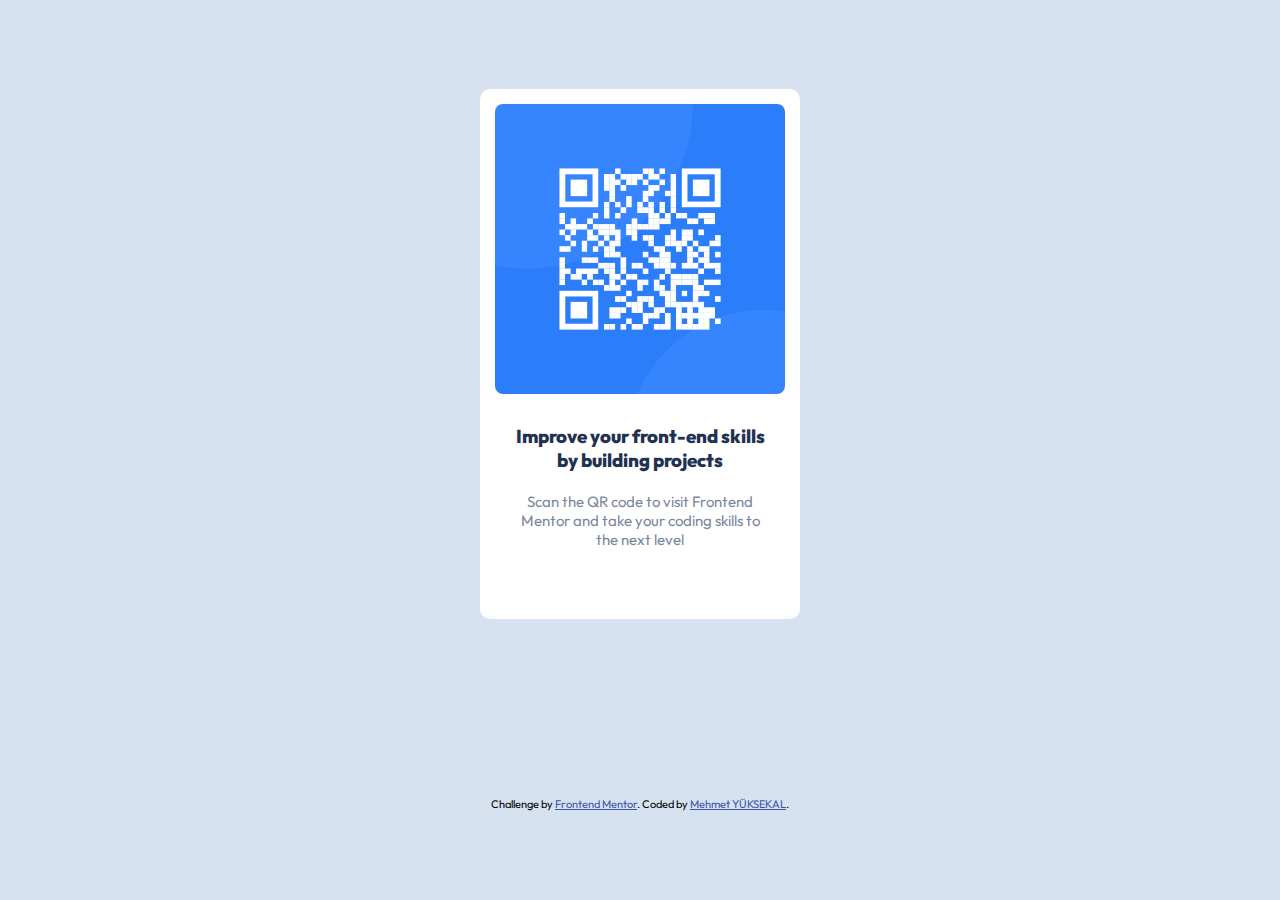
<file: index.html>
<!DOCTYPE html>
<html lang="tr">

<head>
    <meta charset="UTF-8">
    <meta name="viewport" content="width=device-width, initial-scale=1.0">
    <!-- displays site properly based on user's device -->

    <link rel="icon" type="image/png" sizes="32x32" href="./images/favicon-32x32.png">
    <link rel="preconnect" href="https://fonts.googleapis.com">
    <link rel="preconnect" href="https://fonts.gstatic.com" crossorigin>
    <link href="https://fonts.googleapis.com/css2?family=Outfit:wght@400;700&display=swap" rel="stylesheet">

    <title>Frontend Mentor | QR code component</title>
    <link rel="stylesheet" href="css/style.css">
</head>

<body>
    <div class="container">
        <img src="images/image-qr-code.png" alt="qr code">
        <h3>Improve your front-end skills by building projects</h3>
        <p> Scan the QR code to visit Frontend Mentor and take your coding skills to the next level</p>
    </div>
    <div class="attribution">
        Challenge by <a href="https://www.frontendmentor.io?ref=challenge" target="_blank">Frontend Mentor</a>. Coded by <a href="#">Mehmet YÜKSEKAL</a>.
    </div>
</body>

</html>
</file>
<file: css/style.css>
* {
    font-family: 'Outfit', sans-serif;
    margin: 0;
    padding: 0;
}

.attribution {
    font-size: 11px;
    text-align: center;
}

.attribution a {
    color: hsl(228, 45%, 44%);
}

body {
    width: 100vw;
    height: 100vh;
    display: flex;
    flex-direction: column;
    justify-content: space-around;
    background-color: hsl(212, 45%, 89%);
}

p {
    display: flex;
    font-size: 15px;
    color: hsl(220, 15%, 55%);
    text-align: center;
    padding: 20px 30px
}

h3 {
    margin: 0px 30px;
    font-weight: 800;
    text-align: center;
    color: hsl(218, 44%, 22%);
}

.container {
    width: 310px;
    height: 520px;
    display: flex;
    flex-direction: column;
    border: 5px solid hsl(0, 0%, 100%);
    background-color: hsl(0, 0%, 100%);
    border-radius: 10px;
    align-self: center;
}

img {
    width: 290px;
    border-radius: 8px;
    align-self: center;
    margin-top: 10px;
    margin-bottom: 30px;
}
</file>
